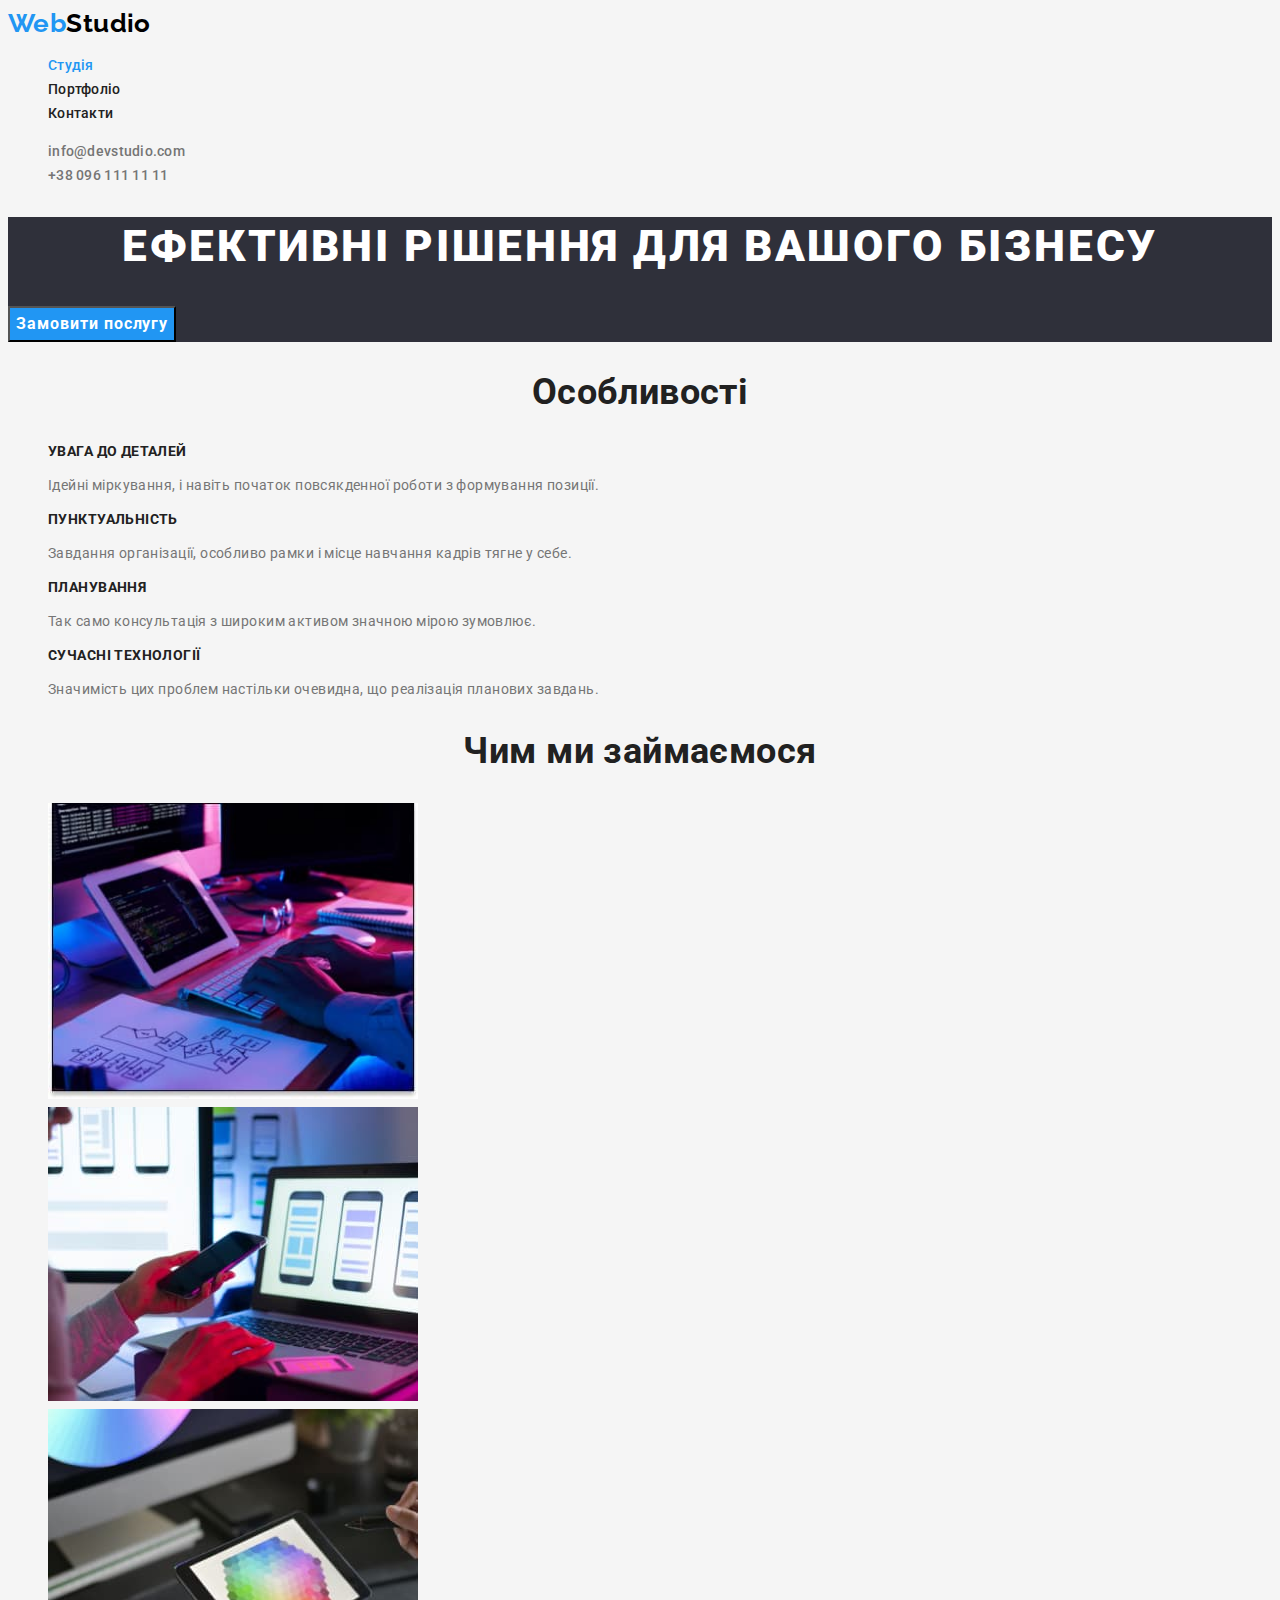
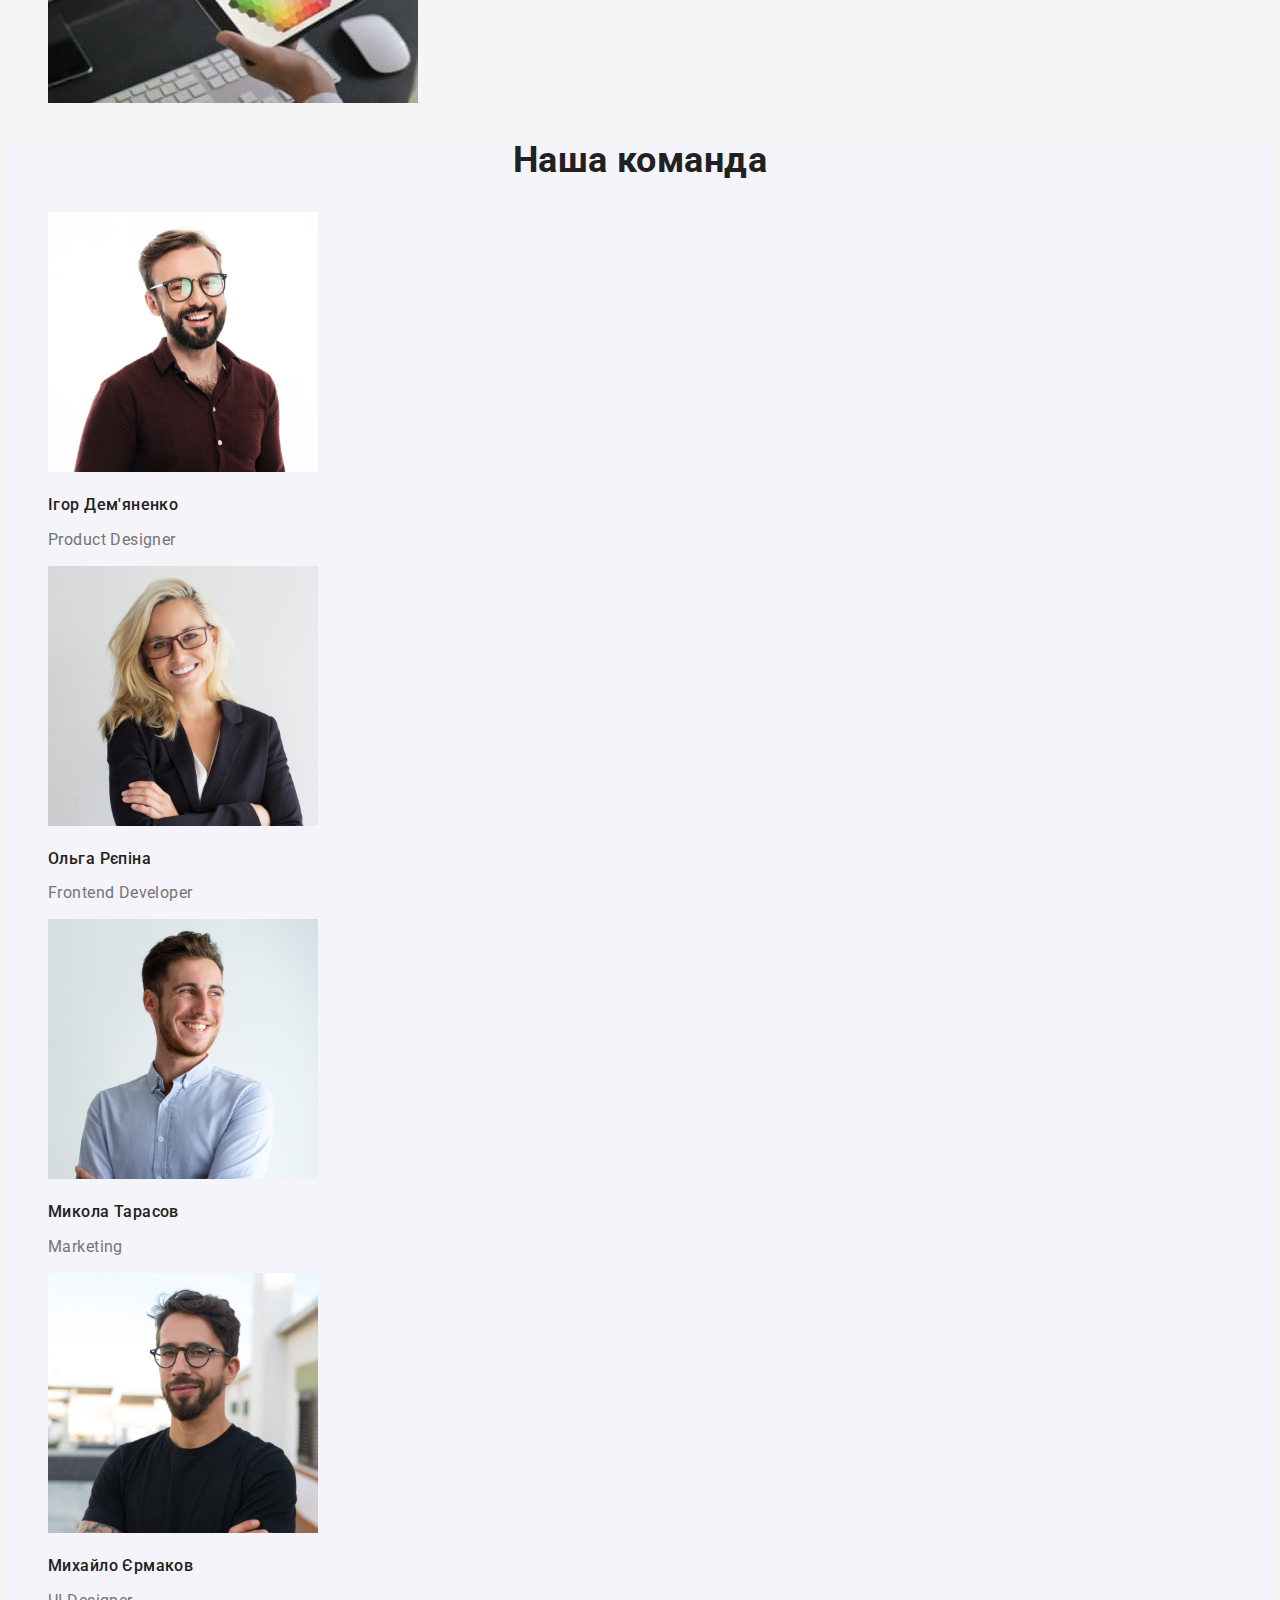
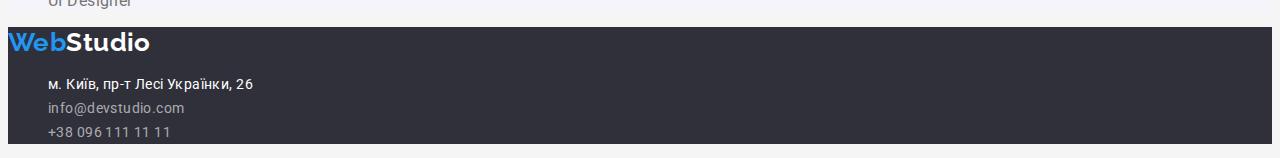
<file: index.html>
<!DOCTYPE html>
<html lang="uk">
<head>
    <meta charset="UTF-8">
    <meta http-equiv="X-UA-Compatible" content="IE=edge">
    <meta name="viewport" content="width=device-width, initial-scale=1.0">
    <title>Web Studio</title>
    <link rel="preconnect" href="https://fonts.googleapis.com">
    <link rel="preconnect" href="https://fonts.gstatic.com" crossorigin>
    <link href="https://fonts.googleapis.com/css2?family=Raleway:wght@700&family=Roboto:wght@400;500;700;900&display=swap"
    rel="stylesheet">   
    <link rel="stylesheet" href="./css/styles.css">
</head>
<body>
    <!-- Page header -->
    <header>
        <nav>
            <a href="./index.html" class="logo"><span class="accent">Web</span>Studio</a>

            <ul class="site-nav">
                <li><a href="./index.html" class="link current">Студія</a></li>
                <li><a href="./portfolio.html" class="link">Портфоліо</a></li>
                <li><a href="./index.html" class="link">Контакти</a></li>
            </ul>
        </nav>

    <!-- Contacts -->
    
    <ul class="contacts">
                <li><a class="link" href="mailto:info@devstudio.com">info@devstudio.com</a></li>
                <li><a class="link" href="tel:+380961111111">+38 096 111 11 11</a></li>
            </ul>               
    </header>

    <!-- Main content -->
    <main>
        <section class="solution">
            <h1 class="solution-title">Ефективні рішення для вашого бізнесу</h1>
            <button class="button" type="button">Замовити послугу</button>
        </section>  

        <section class="section">
            <h2 class="section-title name">Особливості</h2>
            <ul class="list">
                <li>
                    <h3 class="section-title">УВАГА ДО ДЕТАЛЕЙ</h3>
                    <p>Ідейні міркування, і навіть початок повсякденної роботи з формування позиції.</p>
                </li>
                <li>
                    <h3 class="section-title">ПУНКТУАЛЬНІСТЬ</h3>
                    <p>Завдання організації, особливо рамки і місце навчання кадрів тягне у себе.</p>            
                </li>
                <li>
                    <h3 class="section-title">ПЛАНУВАННЯ</h3>
                    <p>Так само консультація з широким активом значною мірою зумовлює.</p>                    
                </li>
                <li>
                    <h3 class="section-title">СУЧАСНІ ТЕХНОЛОГІЇ</h3>
                    <p>Значимість цих проблем настільки очевидна, що реалізація планових завдань.</p>                    
                </li>
            </ul>        
        </section>
        <section class="section">
           <h2 class="section-title name">Чим ми займаємося</h2>
           <ul>
                <li><img src="./images/main-img-1.jpg" alt="Робота за ПК" width="370"> </li>
                <li><img src="./images/main-img-2.jpg" alt="Робота за ноутбуком" width="370"></li>
                <li><img src="./images/main-img-3.jpg" alt="Вибір кольору на планшеті" width="370"></li>            
           </ul>
        </section>  

        <section class="section team">            
            <h2 class="section-title name">Наша команда</h2>
            <ul>
                <li>
                    <img src="./images/img-ihor-demyanenko.jpg" alt="Product Designer Ihor Demyanenko" width="270">
                    <h3 class="section-title subtitle">Ігор Дем'яненко</h3>
                    <p class="profession" lang="en">Product Designer</p>
                </li>
                <li>
                    <img src="./images/img-olga-repina.jpg" alt="Frontend Developer Olga Repina" width="270">
                    <h3 class="section-title subtitle">Ольга Рєпіна</h3>
                    <p class="profession" lang="en">Frontend Developer</p>
                </li>
                <li>
                    <img src="./images/img-mykola-tarasov.jpg" alt="Marketer Mykola Tarasov" width="270">
                    <h3 class="section-title subtitle">Микола Тарасов</h3>
                    <p class="profession" lang="en">Marketing</p>
                </li>
                <li>
                    <img src="./images/img-mykhaylo-yermakov.jpg" alt="UI Designer Mykhaylo Yermakov" width="270">
                    <h3 class="section-title subtitle">Михайло Єрмаков</h3>
                    <p class="profession" lang="en">UI Designer</p>
                </li>
            </ul>            
        </section>
    </main>

    <!-- Footer page -->
    <footer>

        <a href="./index.html" class="footer-logo"><span class="accent">Web</span>Studio</a>
        <address>
            <ul class="location">
                <li><a class="link" href="https://www.google.com.ua/maps" target="_blank" rel="noopener noreferrer">м. Київ,
                        пр-т Лесі Українки, 26</a></li>
                <li><a class="link-contacts" href="mailto:info@devstudio.com">info@devstudio.com</a></li>
                <li><a class="link-contacts" href="tel:+380961111111">+38 096 111 11 11</a></li>
            </ul>
        </address>
    </footer>

</body>
</html>
</file>
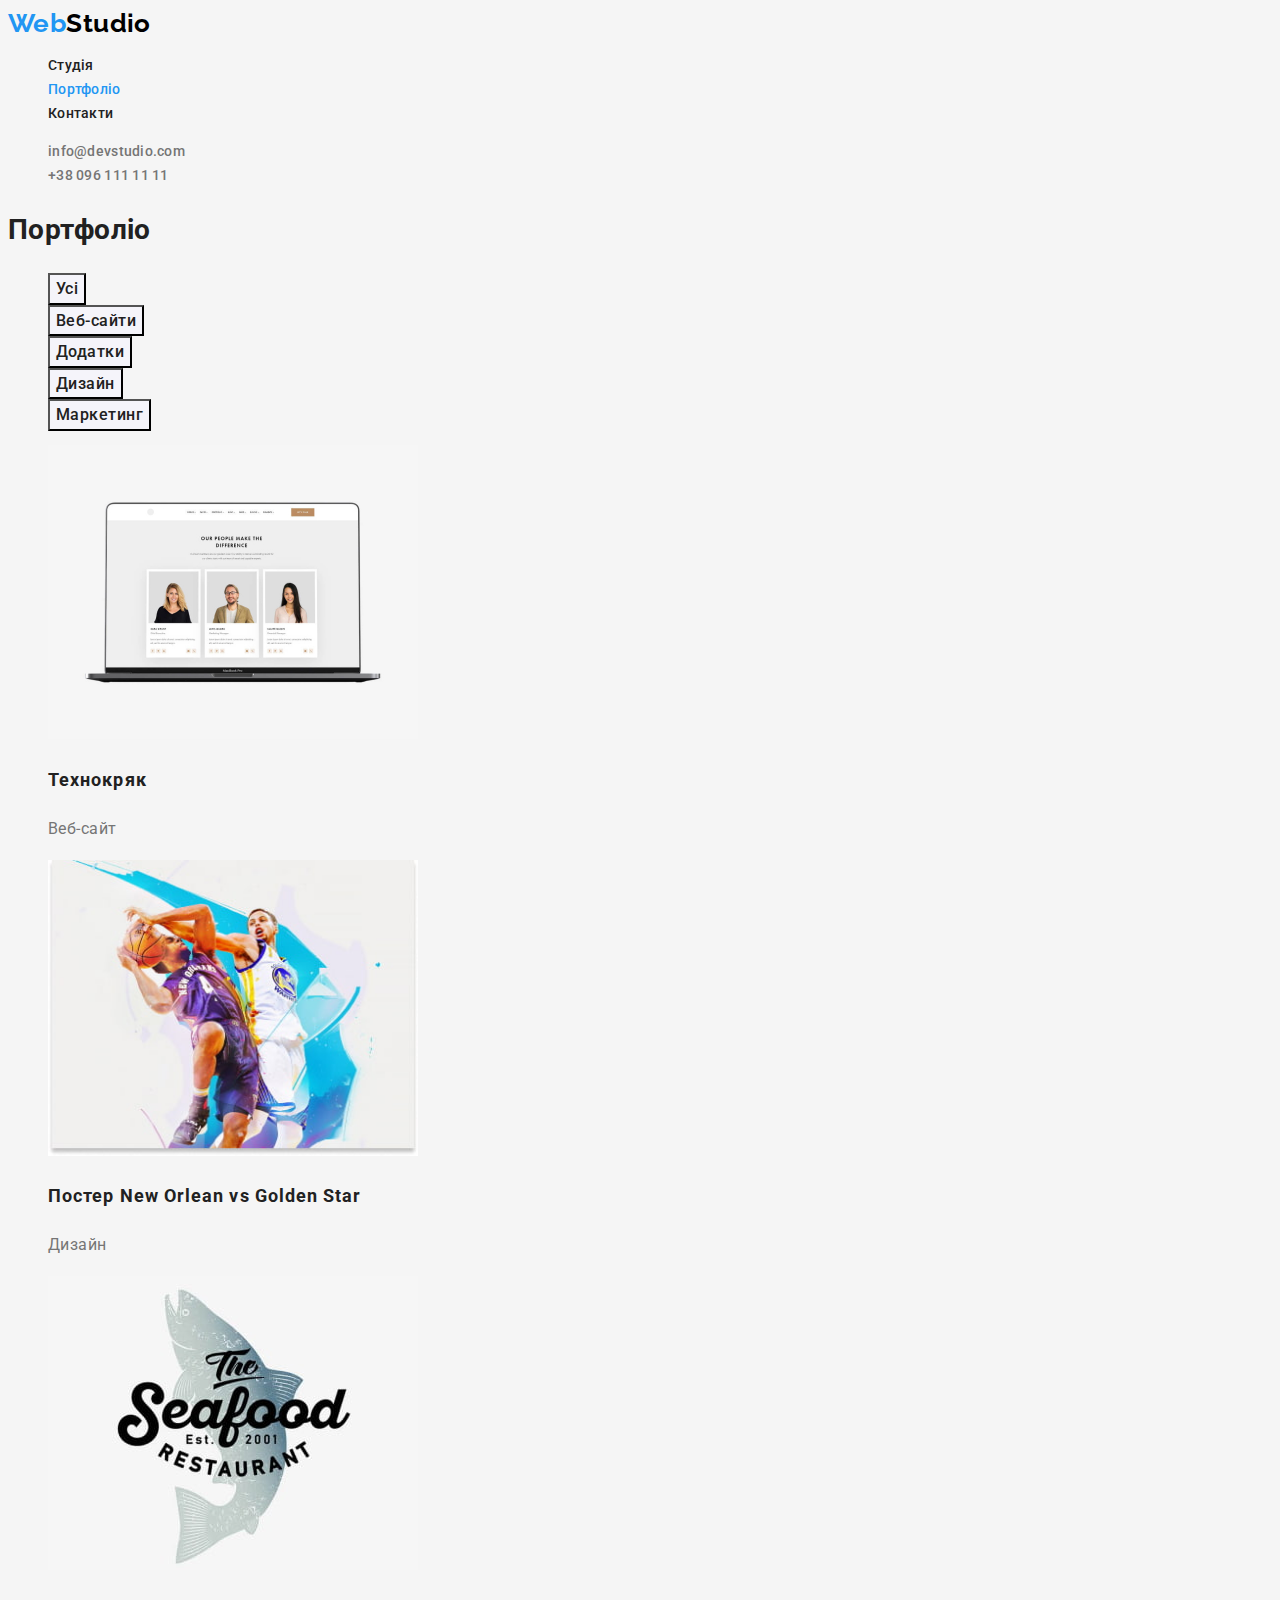
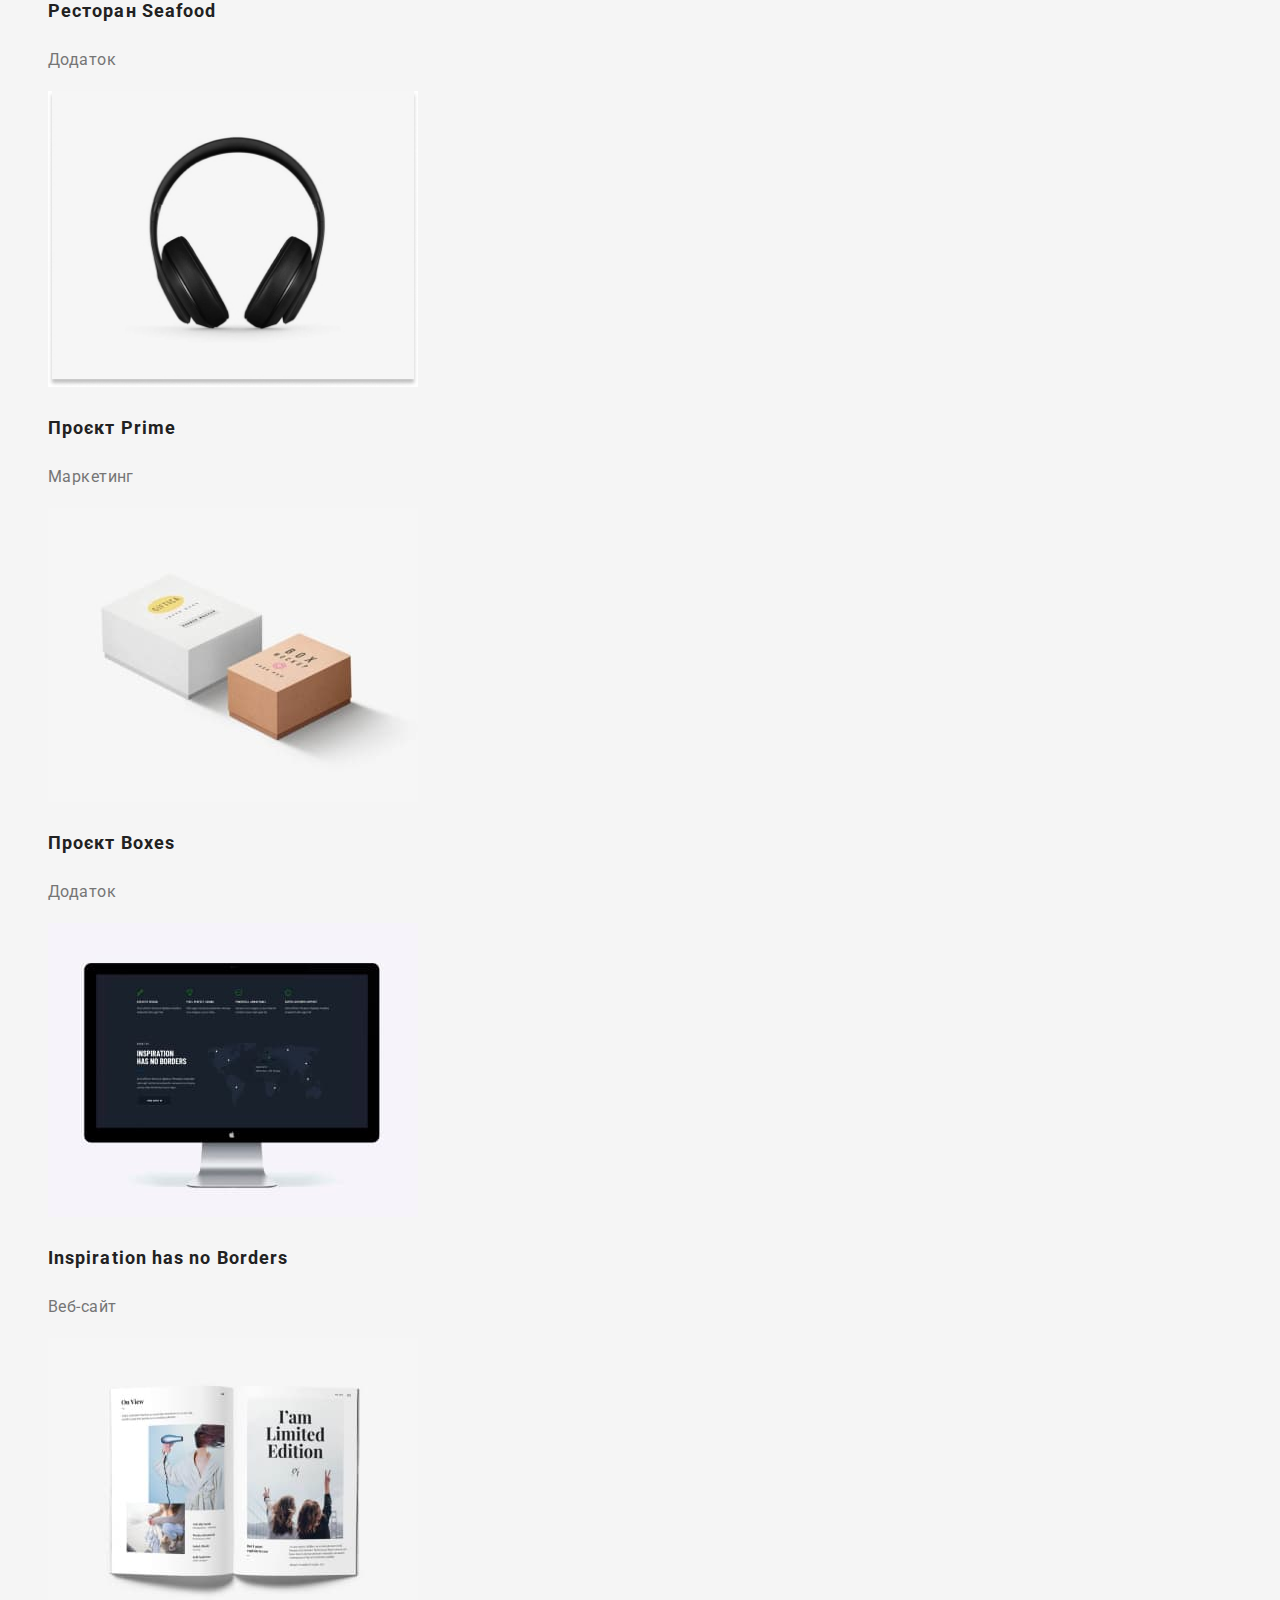
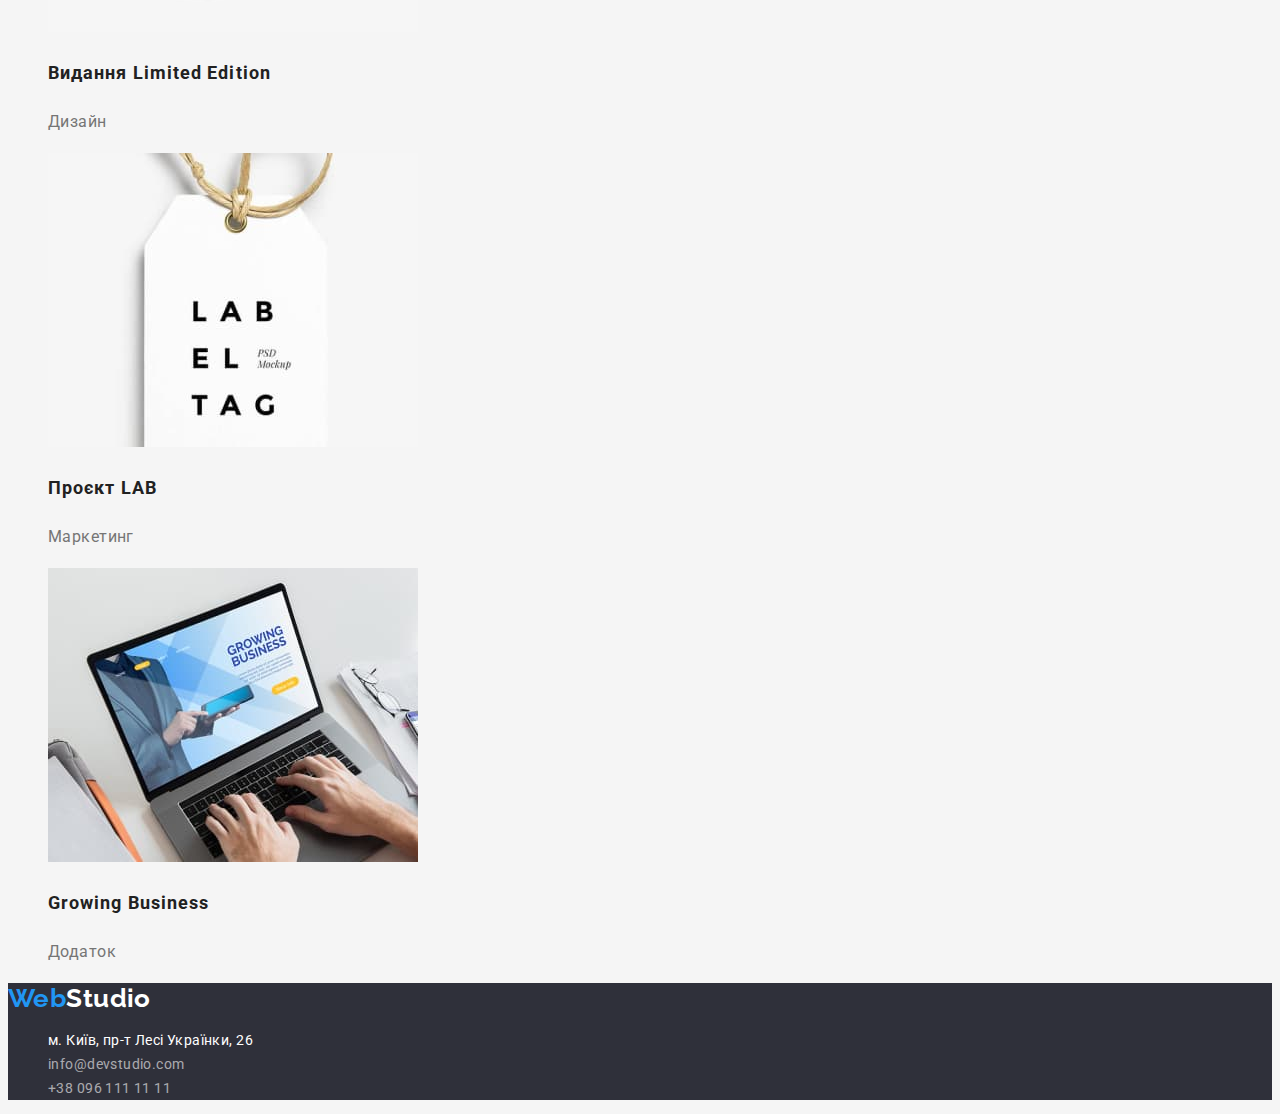
<file: portfolio.html>
<!DOCTYPE html>
<html lang="uk">

<head>
    <meta charset="UTF-8">
    <meta http-equiv="X-UA-Compatible" content="IE=edge">
    <meta name="viewport" content="width=device-width, initial-scale=1.0">
    <title>Portfolio</title>
    <link rel="preconnect" href="https://fonts.googleapis.com">
    <link rel="preconnect" href="https://fonts.gstatic.com" crossorigin>
    <link href="https://fonts.googleapis.com/css2?family=Raleway:wght@700&family=Roboto:wght@400;500;700;900&display=swap"
        rel="stylesheet">
    <link rel="stylesheet" href="./css/styles.css">
</head>

<body>
    <!-- Page header -->
    <header>
        <nav>
            <a href="./index.html" class="logo"><span class="accent">Web</span>Studio</a>

            <ul class="site-nav">
                <li><a href="./index.html" class="link">Студія</a></li>
                <li><a href="./portfolio.html" class="link current">Портфоліо</a></li>
                <li><a href="./index.html" class="link">Контакти</a></li>
            </ul>
        </nav>

        <!-- Contacts -->

        <ul class="contacts">
            <li><a class="link" href="mailto:info@devstudio.com">info@devstudio.com</a></li>
            <li><a class="link" href="tel:+380961111111">+38 096 111 11 11</a></li>
        </ul>
    </header>
    <main>
        <section>
            <h1 class="section-title">Портфоліо</h1>
            <ul class="filter">
                <li><button class="filter-btn" type="button">Усі</button></li>
                <li><button class="filter-btn" type="button">Веб-сайти</button></li>
                <li><button class="filter-btn" type="button">Додатки</button></li>
                <li><button class="filter-btn" type="button">Дизайн</button></li>
                <li><button class="filter-btn" type="button">Маркетинг</button></li>
            </ul>
            <ul>
                <li>
                    <a class="content-link" href=""><img src="./images/img-1.jpg" alt="project-1" width="370">                
                    <h2 class="section-title works">Технокряк</h2>
                    <p class="text">Веб-сайт</p></a>
                </li>
                <li>
                    <a class="content-link" href=""><img src="./images/img-2.jpg" alt="project-2" width="370">
                    <h2 class="section-title works">Постер New Orlean vs Golden Star</h2>
                    <p class="text">Дизайн</p></a>
                </li>
                <li>
                    <a class="content-link" href=""><img src="./images/img-3.jpg" alt="project-3" width="370">
                    <h2 class="section-title works">Ресторан Seafood</h2>
                    <p class="text">Додаток</p></a>
                </li>
                <li>
                    <a class="content-link" href=""><img src="./images/img-4.jpg" alt="project-4" width="370">
                    <h2 class="section-title works">Проєкт Prime</h2>
                    <p class="text">Маркетинг</p></a>
                </li>
                <li>
                    <a class="content-link" href=""><img src="./images/img-5.jpg" alt="project-5" width="370">
                    <h2 class="section-title works">Проєкт Boxes</h2>
                    <p class="text">Додаток</p></a>
                </li>
                <li>
                    <a class="content-link" href=""><img src="./images/img-6.jpg" alt="project-6" width="370">
                    <h2 class="section-title works">Inspiration has no Borders</h2>
                    <p class="text">Веб-сайт</p></a>
                </li>
                <li>
                    <a class="content-link" href=""><img src="./images/img-7.jpg" alt="project-7" width="370">
                    <h2 class="section-title works">Видання Limited Edition</h2>
                    <p class="text">Дизайн</p></a>
                </li>
                <li>
                    <a class="content-link" href=""><img src="./images/img-8.jpg" alt="project-8" width="370">
                    <h2 class="section-title works">Проєкт LAB</h2>
                    <p class="text">Маркетинг</p></a>
                </li>
                <li>
                    <a class="content-link" href=""><img src="./images/img-9.jpg" alt="project-9" width="370">
                    <h2 class="section-title works">Growing Business</h2>
                    <p class="text">Додаток</p></a>
                </li>
            </ul>
        </section>
    </main>  
    
    <!-- Footer page -->
    <footer>
    
        <a href="./index.html" class="footer-logo"><span class="accent">Web</span>Studio</a>
        <address>
            <ul class="location">
                <li><a class="link" href="https://www.google.com.ua/maps" target="_blank" rel="noopener noreferrer">м. Київ,
                        пр-т Лесі Українки, 26</a></li>
                <li><a class="link-contacts" href="mailto:info@devstudio.com">info@devstudio.com</a></li>
                <li><a class="link-contacts" href="tel:+380961111111">+38 096 111 11 11</a></li>
            </ul>
        </address>
    </footer>

</body>

</html>
</file>
<file: css/styles.css>
/*основной цвет текста #757575  */
/* вторичный цвет текста #212121 */
/* акцент  #2196F3 */

/* белый цвет текста  #FFFFFF */

/* футер - цвет текста (тел, почта)  rgba(255, 255, 255, 0.6) */


/* основной цвет фона  #F5F5F5 */
/* вторичный цвет фона #F5F4FA  */
/* футер - цвет фона   #2F303A */


:root {
    --primary-text-color: #757575;
    --title-text-color: #212121;
    --accent-color: #2196F3;
    --primary-background-color:#F5F5F5;
    --white-text-color: #FFFFFF;
    --secondary-background-color: #F5F4FA;
    --footer-background-color: #2F303A;
    --logo-text-color:#000000;
    }

body {  
    color: var(--primary-text-color);
    background-color: var(--primary-background-color);
    
    font-size: 14px;
    line-height: 1.71;
    font-family: Roboto, sans-serif;
    letter-spacing: 0.03em;
}

ul {
    list-style: none;
}

/* Nav-page */

.logo {
    color: var(--logo-text-color);
    font-family: Raleway, sans-serif;
    
    font-size: 26px;
    font-weight: 700; 
    line-height: 1.19;
    text-decoration: none;
}
.accent {
    color: var(--accent-color);
}
.site-nav .link {
    color: var(--title-text-color);
    
    font-size: 14px;
    font-weight: 500;
    line-height: 1.14; 
    letter-spacing: 0.02em;
    text-decoration: none;
}
.site-nav .link:hover,
.site-nav .link:focus {
   color: var(--accent-color); 
}
.site-nav .link.current {
    color: var(--accent-color);
}

/* Contacts */

.contacts .link {
    color: var(--primary-text-color);

    font-weight: 500;
    font-size: 14px;
    line-height: 1.14;
    letter-spacing: 0.02em;
    text-decoration: none;
}
.contacts .link:hover,
.contacts .link:focus {
    color: var(--accent-color);
}

 /* < !-- Main content --> */

 .solution {
    background-color: #2F303A;
 }

 .button {
    color: var(--white-text-color);
    background-color: var(--accent-color);
      
    font-family: inherit;
    font-weight: 700;
    font-size: 16px;  
    line-height: 1.88;
    letter-spacing: 0.06em;
    cursor: pointer;
 }

 .solution-title {
    color: var(--white-text-color);
    
    font-weight: 900; 
    font-size: 44px;
    line-height: 1.36;
    text-align: center;
    letter-spacing: 0.06em;
    text-transform: uppercase;
}

 .section-title {
    color: var(--title-text-color);
}

.subtitle {
    font-size: 16px;
    font-weight: 500;
    line-height: 1.18;
}
  
.profession {   
    line-height: 1.18;
    font-size: 16px;        
}

.name { 
    font-weight: 700;
    font-size: 36px;
    text-align: center;
    line-height: 1.16;
 }

 .team {
    background-color: var(--secondary-background-color);
 }

 .list .section-title {
    font-weight: 700;
    font-size: 14px;
    line-height: 1.14;
    text-transform: uppercase;
 }

 /* Footer page */

 footer {
    background-color: var(--footer-background-color);
 }
.footer-logo {
   color: var(--white-text-color);
   
   font-family: Raleway, sans-serif;
   font-weight: 700;
   font-size: 26px;
   line-height: 1.19;
   text-decoration: none;
}

.location .link {
    color:var(--white-text-color);

    font-style: normal;
    font-size: 14px;
    line-height: 1.71;
    text-decoration: none;
   }

.location .link:hover,
.location .link:focus {
    color: var(--accent-color);
}

.location .link-contacts {
    color: rgba(255, 255, 255, 0.6) ;
    
    font-style: normal;
    font-size: 14px;
    line-height: 1.71;
    text-decoration: none;
    
}
.location .link-contacts:hover,
.location .link-contacts:focus {
    color: var(--accent-color);
}

 /* Styles for portfolio.html */

.filter .filter-btn {
    color: var(--title-text-color);
    background-color: var(--secondary-background-color);
   
    font-family: inherit;
    font-size: 16px;
    font-weight: 500; 
    line-height: 1.6; 
    letter-spacing: 0.03em;

    cursor: pointer;
}

.filter .filter-btn:hover,
.filter .filter-btn:focus {
    color: var(--white-text-color);
    background-color: var(--accent-color);
}

.works {  
    font-weight: 700;
    font-size: 18px;
    line-height: 2;
    letter-spacing: 0.06em;
}

.text {
    color: var(--primary-text-color);

    font-size: 16px;
    line-height: 1.88;
 }

.content-link {
    text-decoration: none;
}
</file>
